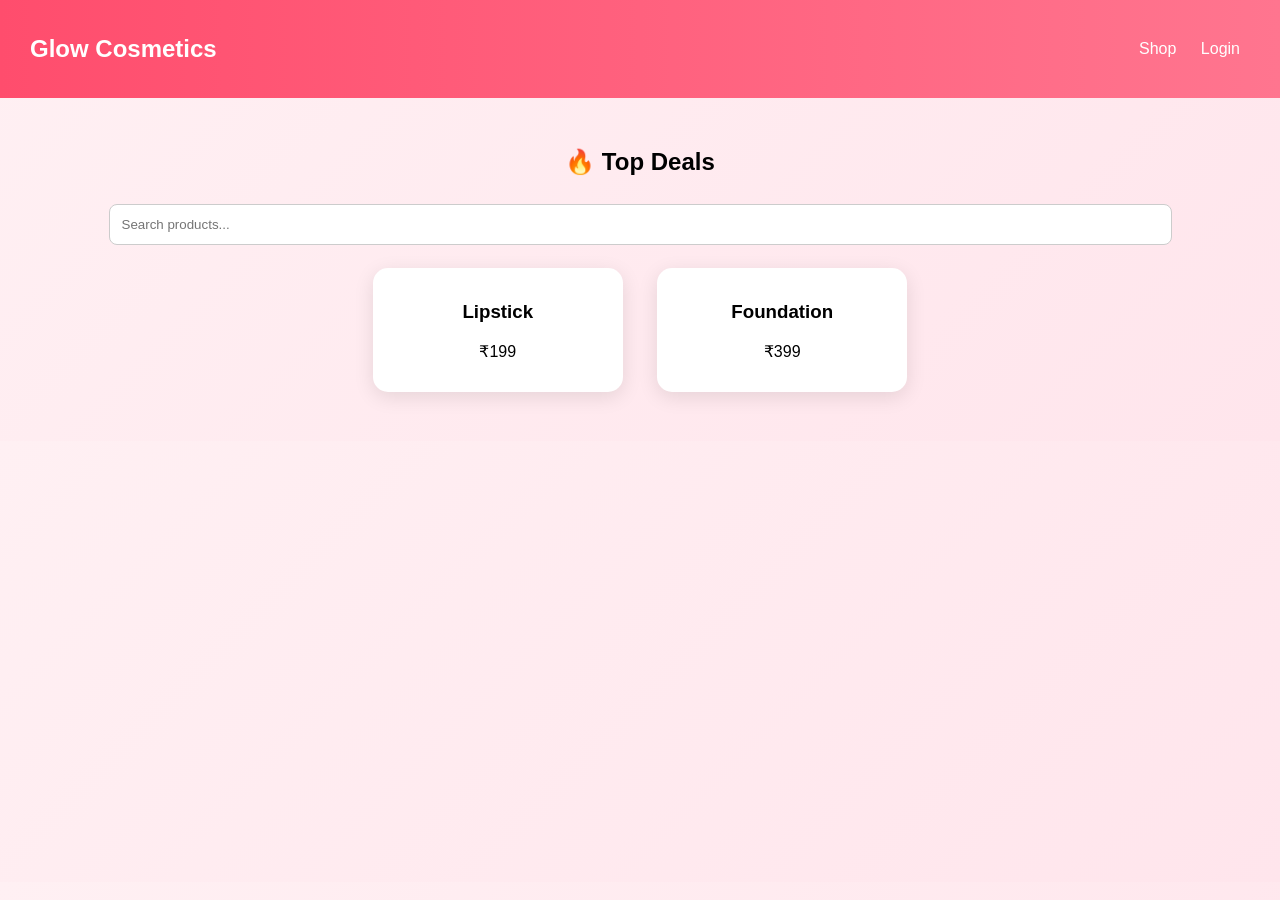
<file: index.html>
<!DOCTYPE html>
<html>
<head>
<title>Glow Store</title>
<link rel="stylesheet" href="style.css">
</head>

<body>

<header>
  <h2>Glow Cosmetics</h2>
  <div>
    <a href="shop.html">Shop</a>
    <a href="login.html">Login</a>
  </div>
</header>

<div class="container">
  <h2>🔥 Top Deals</h2>

  <input type="text" placeholder="Search products...">

  <div class="product">
    <h3>Lipstick</h3>
    <p>₹199</p>
  </div>

  <div class="product">
    <h3>Foundation</h3>
    <p>₹399</p>
  </div>
</div>

</body>
</html>
</file>
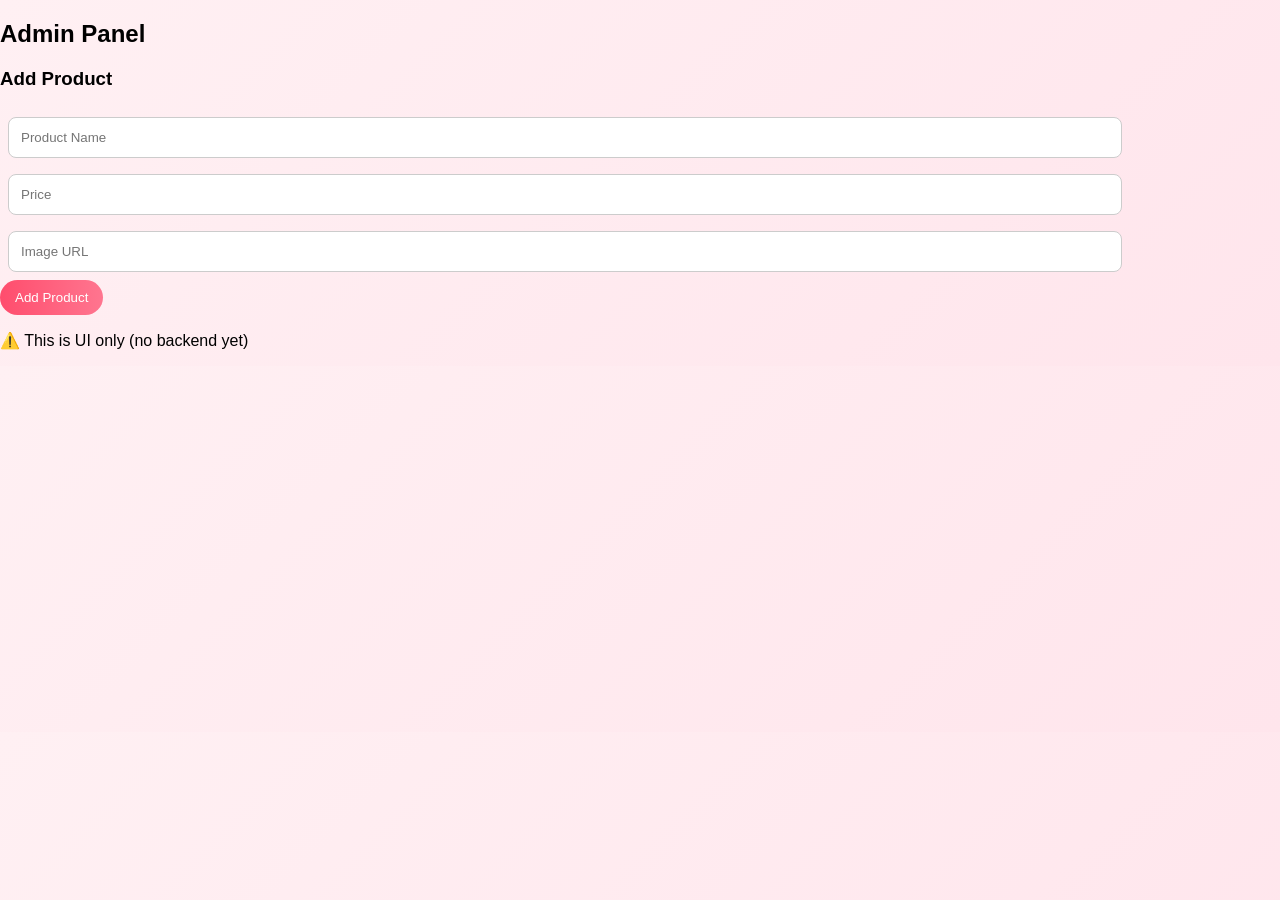
<file: admin.html>
<!DOCTYPE html>
<html>
<head>
<title>Admin Panel</title>
<link rel="stylesheet" href="style.css">
</head>

<body>

<h2>Admin Panel</h2>

<h3>Add Product</h3>

<input placeholder="Product Name"><br>
<input placeholder="Price"><br>
<input placeholder="Image URL"><br>

<button>Add Product</button>

<p>⚠️ This is UI only (no backend yet)</p>

</body>
</html>
</file>
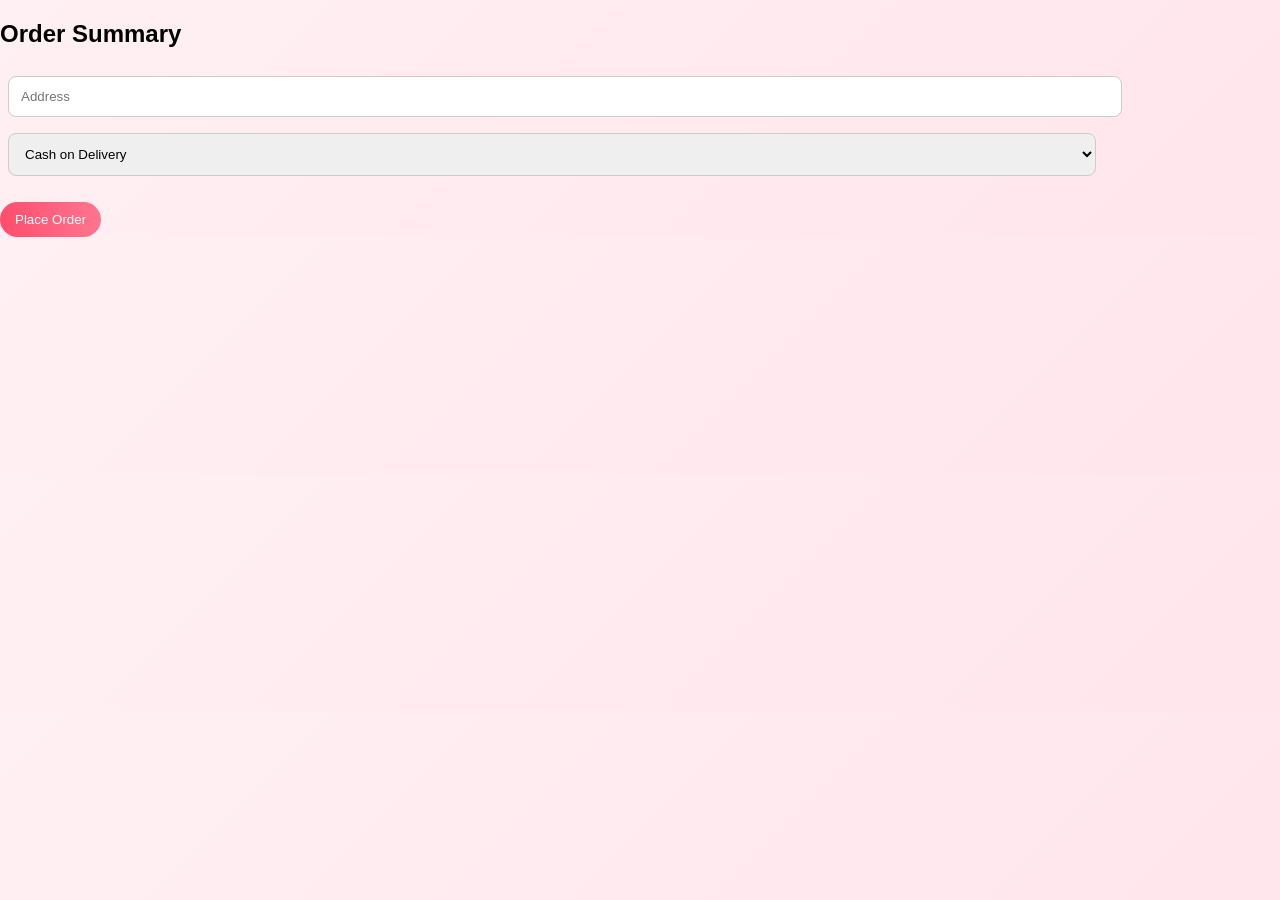
<file: checkout.html>
<!DOCTYPE html>
<html>
<head>
<title>Checkout</title>
<link rel="stylesheet" href="style.css">
<script src="script.js"></script>
</head>

<body>

<h2>Order Summary</h2>

<div id="orders"></div>

<input placeholder="Address"><br>
<select>
  <option>Cash on Delivery</option>
  <option>UPI</option>
</select><br><br>

<button onclick="placeOrder()">Place Order</button>

<script>
let cart = JSON.parse(localStorage.getItem("cart")) || [];
let total = 0;

cart.forEach(item => {
  document.getElementById("orders").innerHTML += 
    item.name + " - ₹" + item.price + "<br>";
  total += item.price;
});

document.getElementById("orders").innerHTML += "<b>Total: ₹"+total+"</b>";

function placeOrder(){
  alert("Order placed!");
  localStorage.removeItem("cart");
}
</script>

</body>
</html>
</file>
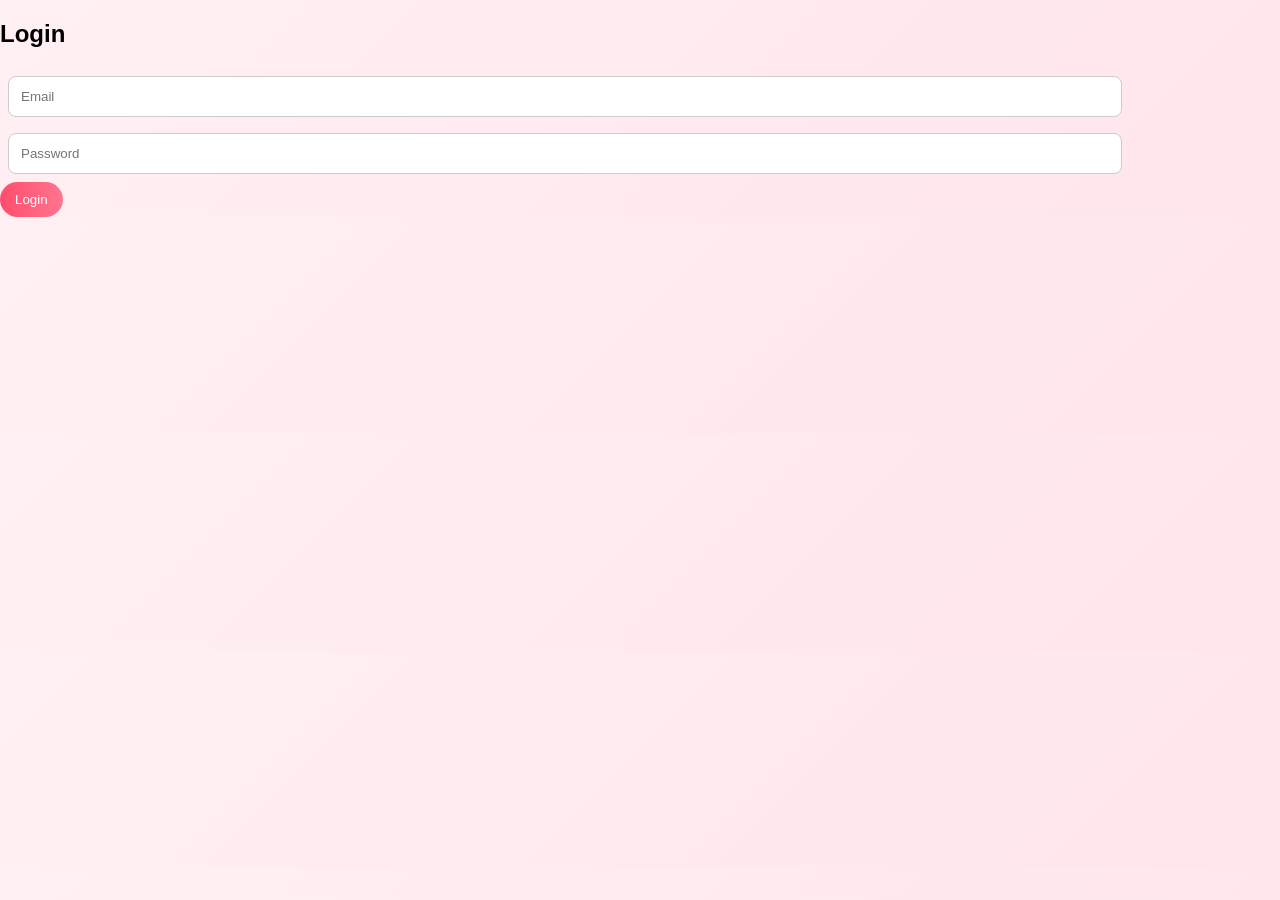
<file: login.html>
<!DOCTYPE html>
<html>
<head>
<title>Login</title>
<link rel="stylesheet" href="style.css">
</head>

<body>

<h2>Login</h2>

<input id="email" placeholder="Email"><br>
<input id="pass" type="password" placeholder="Password"><br>

<button onclick="login()">Login</button>

<script>
function login(){
  let email = document.getElementById("email").value;

  if(email === "admin@gmail.com"){
    window.location.href="admin.html";
  } else {
    window.location.href="shop.html";
  }
}
</script>

</body>
</html>
</file>
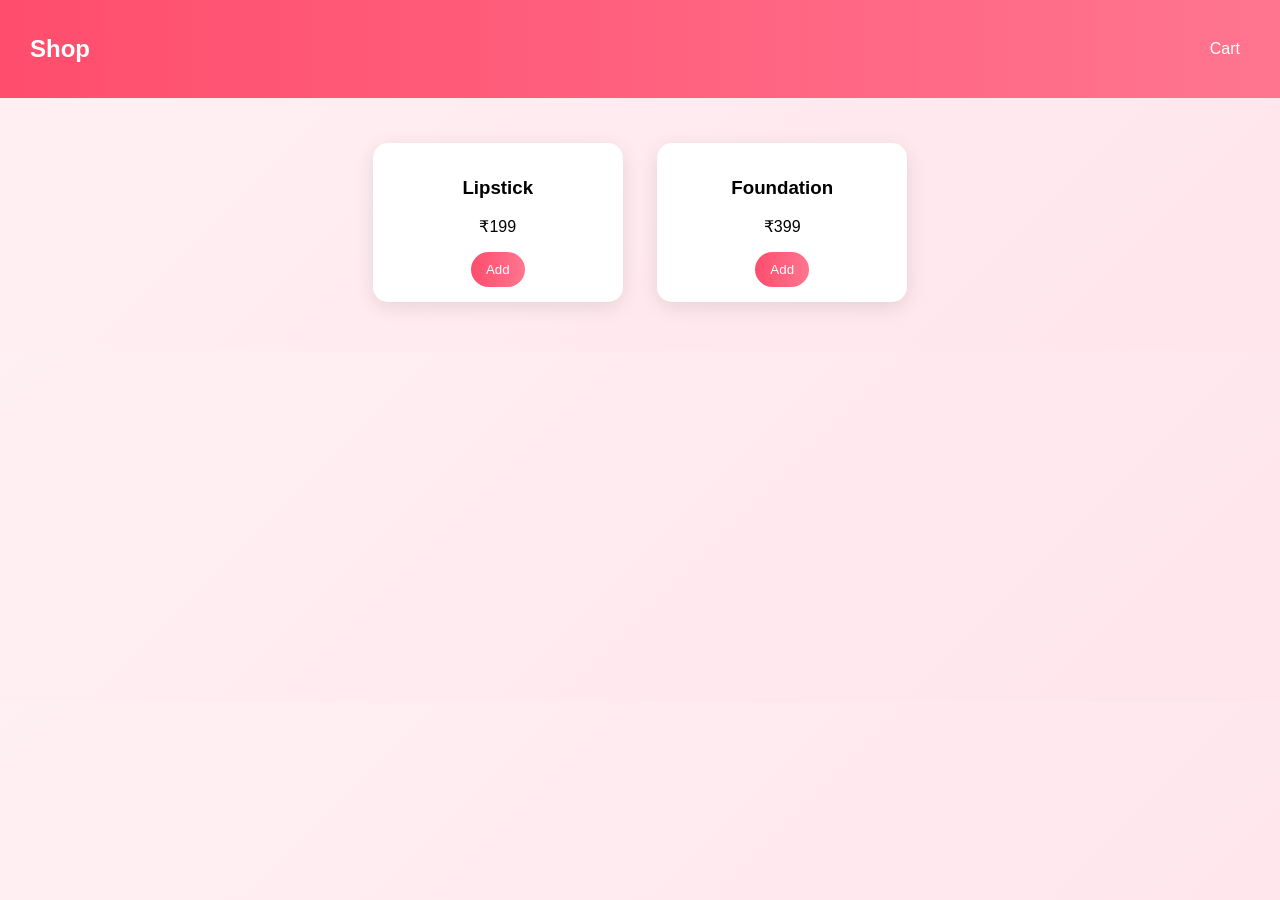
<file: shop.html>
<!DOCTYPE html>
<html>
<head>
<title>Shop</title>
<link rel="stylesheet" href="style.css">
<script src="script.js"></script>
</head>

<body>

<header>
  <h2>Shop</h2>
  <a href="checkout.html">Cart</a>
</header>

<div class="container">

<div class="product">
  <h3>Lipstick</h3>
  <p>₹199</p>
  <button onclick="addToCart('Lipstick',199)">Add</button>
</div>

<div class="product">
  <h3>Foundation</h3>
  <p>₹399</p>
  <button onclick="addToCart('Foundation',399)">Add</button>
</div>

</div>

</body>
</html>
</file>
<file: style.css>
/* Smooth scrolling */
html {
  scroll-behavior: smooth;
}

/* Body styling */
body {
  font-family: 'Poppins', sans-serif;
  margin: 0;
  background: linear-gradient(135deg, #fff0f3, #ffe5ec);
  overflow-x: hidden;
}

/* Header */
header {
  background: linear-gradient(90deg, #ff4d6d, #ff758f);
  color: white;
  padding: 15px 30px;
  display: flex;
  justify-content: space-between;
  align-items: center;
  position: sticky;
  top: 0;
  z-index: 1000;
}

/* Nav links */
a {
  color: white;
  text-decoration: none;
  margin: 0 10px;
  transition: 0.3s;
}

a:hover {
  color: #ffe5ec;
  transform: scale(1.1);
}

/* Container */
.container {
  padding: 30px;
  text-align: center;
}

/* Product cards */
.product {
  background: white;
  padding: 15px;
  margin: 15px;
  border-radius: 15px;
  display: inline-block;
  width: 220px;
  text-align: center;
  box-shadow: 0 5px 20px rgba(0,0,0,0.1);
  transition: all 0.4s ease;
  position: relative;
  overflow: hidden;
}

/* Product hover animation */
.product:hover {
  transform: translateY(-10px) scale(1.03);
  box-shadow: 0 15px 30px rgba(0,0,0,0.2);
}

/* Glow effect */
.product::before {
  content: "";
  position: absolute;
  width: 100%;
  height: 100%;
  background: linear-gradient(120deg, transparent, rgba(255,77,109,0.3), transparent);
  top: 0;
  left: -100%;
  transition: 0.5s;
}

.product:hover::before {
  left: 100%;
}

/* Buttons */
button {
  background: linear-gradient(90deg, #ff4d6d, #ff758f);
  color: white;
  border: none;
  padding: 10px 15px;
  cursor: pointer;
  border-radius: 25px;
  transition: 0.3s;
}

button:hover {
  transform: scale(1.1);
  box-shadow: 0 5px 15px rgba(255,77,109,0.5);
}

/* Inputs */
input, select {
  padding: 12px;
  width: 85%;
  margin: 8px;
  border-radius: 8px;
  border: 1px solid #ccc;
  transition: 0.3s;
}

input:focus {
  outline: none;
  border-color: #ff4d6d;
  box-shadow: 0 0 10px rgba(255,77,109,0.3);
}

/* Hero section (big banner) */
.hero {
  height: 60vh;
  background: url('https://images.unsplash.com/photo-1596462502278-27bfdc403348') center/cover no-repeat;
  display: flex;
  justify-content: center;
  align-items: center;
  color: white;
  font-size: 2em;
  font-weight: bold;
  text-shadow: 0 5px 15px rgba(0,0,0,0.5);
  animation: fadeIn 2s ease;
}

/* Fade animation */
@keyframes fadeIn {
  from {
    opacity: 0;
    transform: translateY(30px);
  }
  to {
    opacity: 1;
    transform: translateY(0);
  }
}

/* Scroll animation */
.product {
  animation: fadeIn 1s ease;
}

/* Footer */
footer {
  background: #ff4d6d;
  color: white;
  padding: 20px;
  text-align: center;
  margin-top: 30px;
}
</file>
